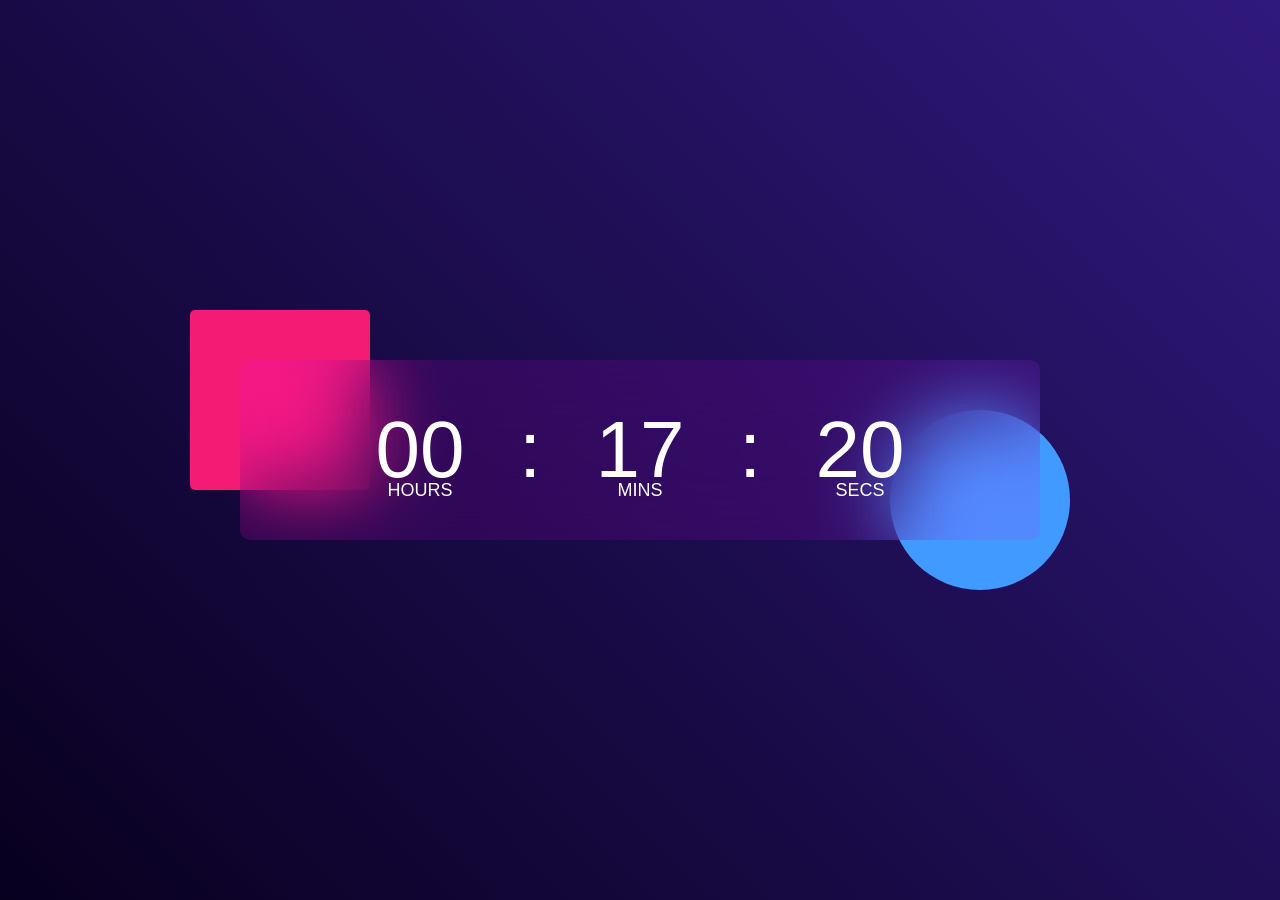
<file: Digital Clock/index.html>
<!DOCTYPE html>
<html lang="en">
<head>
  <meta charset="UTF-8">
  <meta name="viewport" content="width=device-width, initial-scale=1.0">
  <title>Digital Clock</title>
  <link rel="stylesheet" href="./style.css">
</head>
<body>
  <div class="hero">
    <div class="container">
      <div class="clock">
       <span id="hrs">00</span>
       <span>:</span>
       <span id="min">00</span>
        <span>:</span>
        <span id="sec">00</span>

      </div>
    </div>
    
  </div>
  <script src="./index.js"></script>
</body>
</html>
</file>
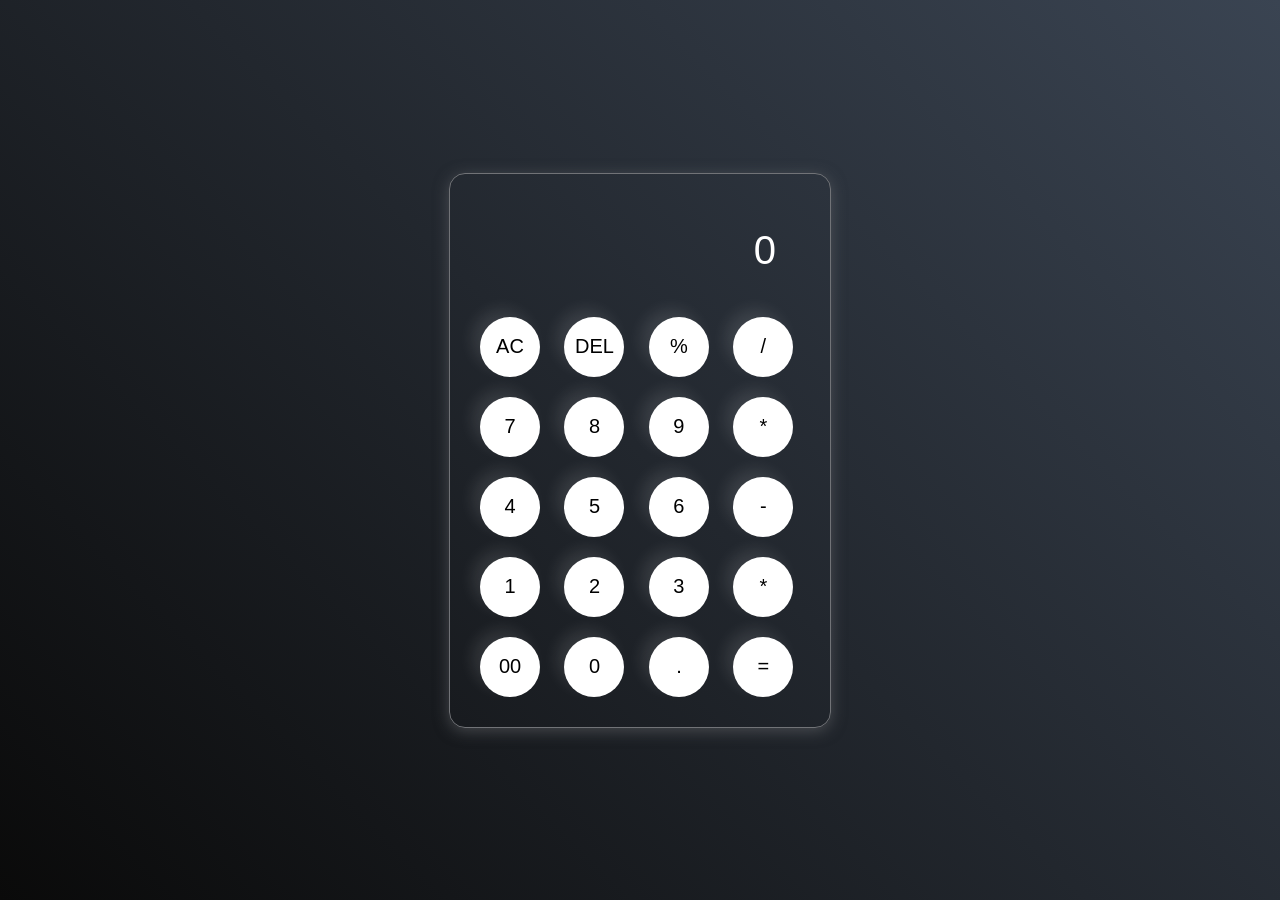
<file: CALCULATOR/index3.html>
<!DOCTYPE html>
<html lang="en">
<head>
  <meta charset="UTF-8">
  <meta name="viewport" content="width=device-width, initial-scale=1.0">
  <title>CALCULATOR</title>
  <link rel="stylesheet" href="./style3.css">
</head>
<body>
  <div class="calculator">
    <input type="text" placeholder="0" id="inputBox">
    
<div>
<button>AC</button>
<button>DEL</button>
<button>%</button>
<button>/</button>
</div>
<div>
  <button>7</button>
  <button>8</button>
  <button>9</button>
  <button>*</button>
</div>

<div>
  <button>4</button>
  <button>5</button>
  <button>6</button>
  <button>-</button>
</div>

<div>
  <button>1</button>
  <button>2</button>
  <button>3</button>
  <button>*</button>
</div>

<div>
  <button>00</button>
  <button>0</button>
  <button>.</button>
  <button>=</button>
</div>

</div>

  <script src="./index3.js"></script>
</body>
</html>
</file>
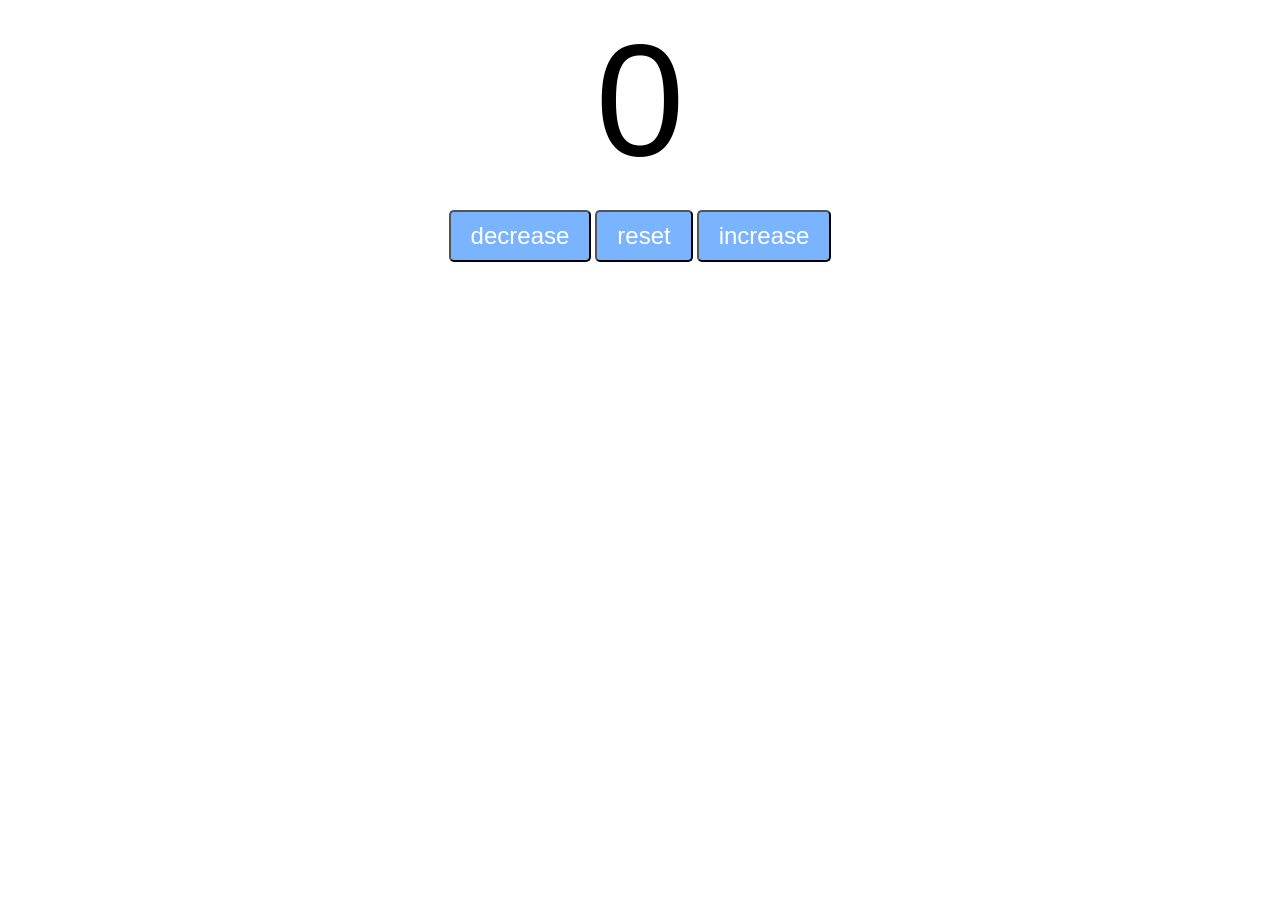
<file: Counter App/index2.html>
<!DOCTYPE html>
<html lang="en">
<head>
  <meta charset="UTF-8">
  <meta name="viewport" content="width=device-width, initial-scale=1.0">
  <title>COUNTER APP</title>
  <link rel="stylesheet" href="./style2.css">
</head>
<body>
  <label id="countLabel">0</label><br>
<div id="btnContainer">
<button id="decreaseBtn" class="buttons">decrease</button>
<button id="resetBtn" class="buttons">reset</button>
<button id="increaseBtn" class="buttons">increase</button>
  </div>
 <script src="./index2.js"></script> 
</body>
</html>
</file>
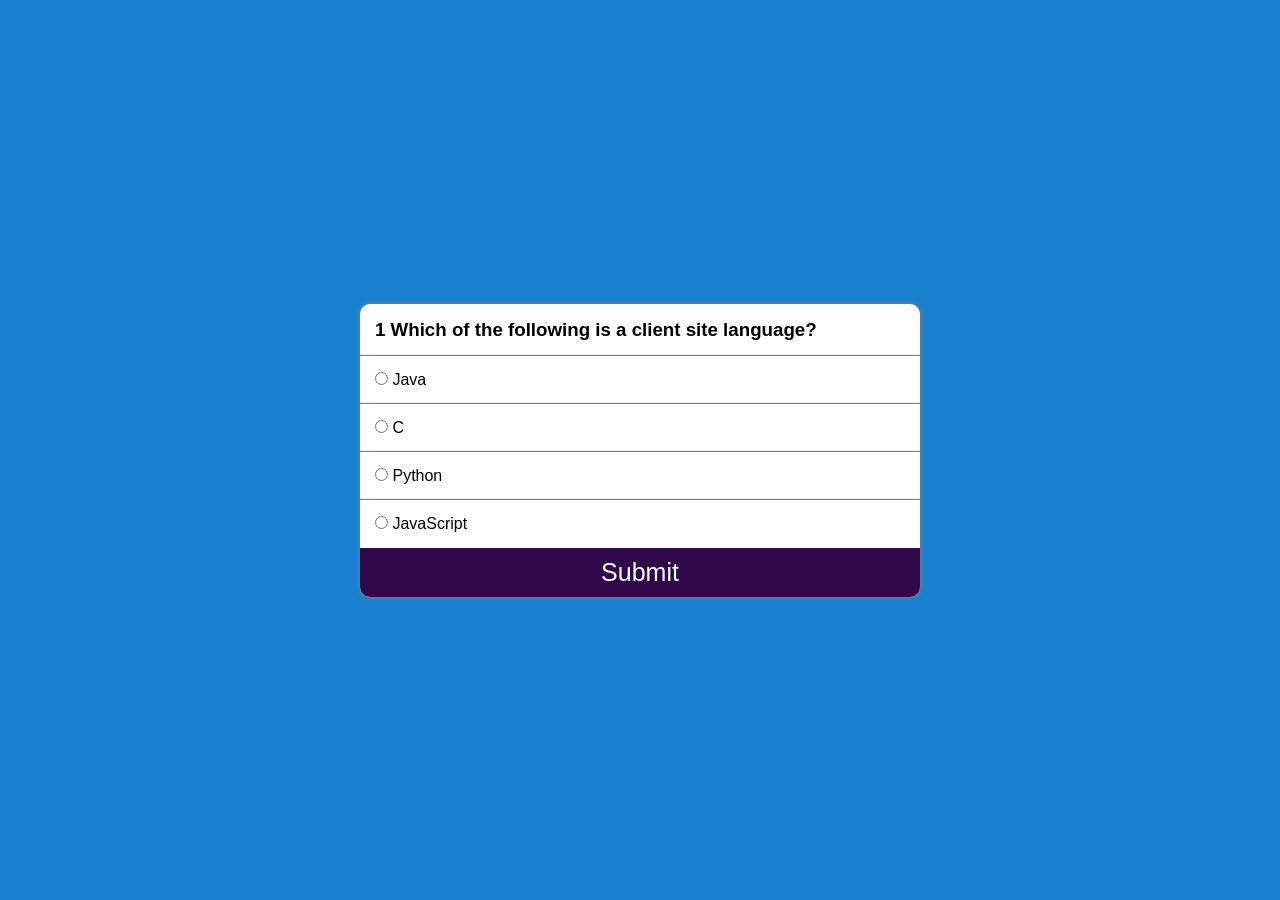
<file: QUIZ APP/index5.html>
<!DOCTYPE html>
<html lang="en">

<head>
  <meta charset="UTF-8">
  <meta http-equiv="X-UA-Compatible" content="IE=edge">
  <meta name="viewport" content="width=device-width, initial-scale=1.0">
  <title>QUIZ APP</title>
  <link rel="stylesheet" href="./style5.css" />
</head>

<body>
  <section class="main">

    <div class="container">
      <div class="col">
        <h3 id="questionBox">
          1.Lorem ipsum dolor sit amet, consectetur adipisicing elit Debitis?
        </h3>
      </div>
      <div class="col box">
        <input name="option" type="radio" id="first" value="a" required>
        <label for="first">Testing 1</label>
      </div>
      <div class="col box">
        <input name="option" type="radio" id="second" value="b" required>
        <label for="second">Testing 2</label>
      </div>
      <div class="col box">
        <input name="option" type="radio" id="third" value="c" required>
        <label for="third">Testing 3</label>
      </div>
      <div class="col box">
        <input name="option" type="radio" id="fourth" value="d" required>
        <label for="fourth">Testing 4</label>
      </div>
      <button id="submit">Submit</button>
    </div>

  </section>
  <script src="./index5.js"></script>
</body>

</html>
</file>
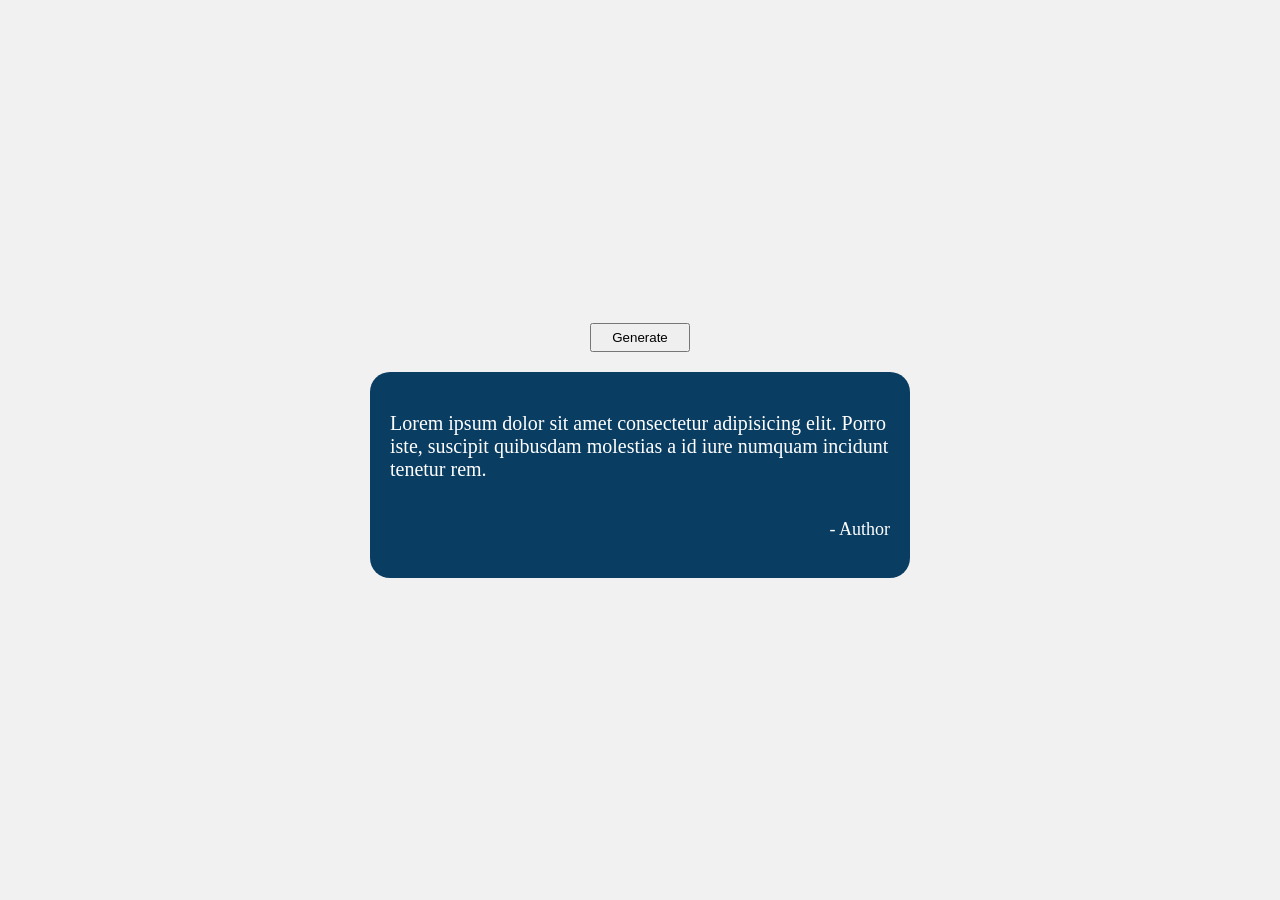
<file: Random Quote/index8.html>
<!DOCTYPE html>
<html lang="en">

<head>
  <meta charset="UTF-8" />
  <meta name="viewport" content="width=device-width, initial-scale=1.0" />
  <title>Random Quote</title>
  <link rel="stylesheet" href="./style8.css" />
</head>

<body>
<button id="btn">Generate</button>
  <div class="container">

    <p id="quote">
      Lorem ipsum dolor sit amet consectetur adipisicing elit. Porro iste,
      suscipit quibusdam molestias a id iure numquam incidunt tenetur rem.
    </p>

    <p id="author">- Author</p>

  </div>

  <script src="./index8.js"></script>
</body>

</html>
</file>
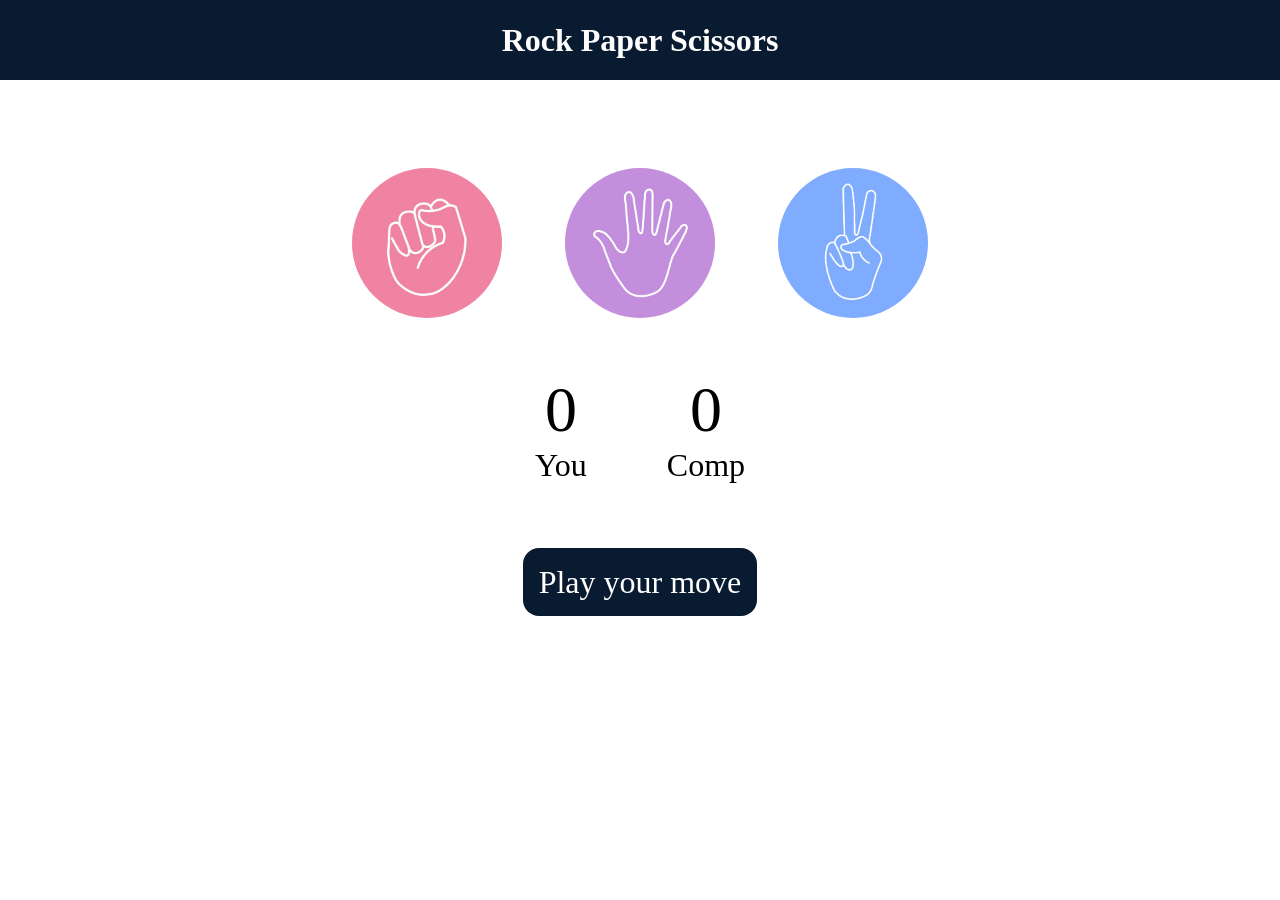
<file: Rock Paper Scissors Game/index7.html>
<!DOCTYPE html>
<html lang="en">

<head>
  <meta charset="UTF-8" />
  <meta name="viewport" content="width=device-width, initial-scale=1.0" />
  <title>Rock Paper Scissors Game</title>
  <link rel="stylesheet" href="./style7.css" />
</head>

<body>
  <h1>Rock Paper Scissors</h1>
  <div class="choices">
    <div class="choice" id="rock">
      <img src="./17.jpg" />
    </div>
    <div class="choice" id="paper">
      <img src="./27.jpg" />
    </div>
    <div class="choice" id="scissors">
      <img src="./47.jpg" />
    </div>
  </div>

  <div class="score-board">
    <div class="score">
      <p id="user-score">0</p>
      <p>You</p>
    </div>
    <div class="score">
      <p id="comp-score">0</p>
      <p>Comp</p>
    </div>
  </div>

  <div class="msg-container">
    <p id="msg">Play your move</p>
  </div>
  <script src="./index7.js"></script>
</body>

</html>
</file>
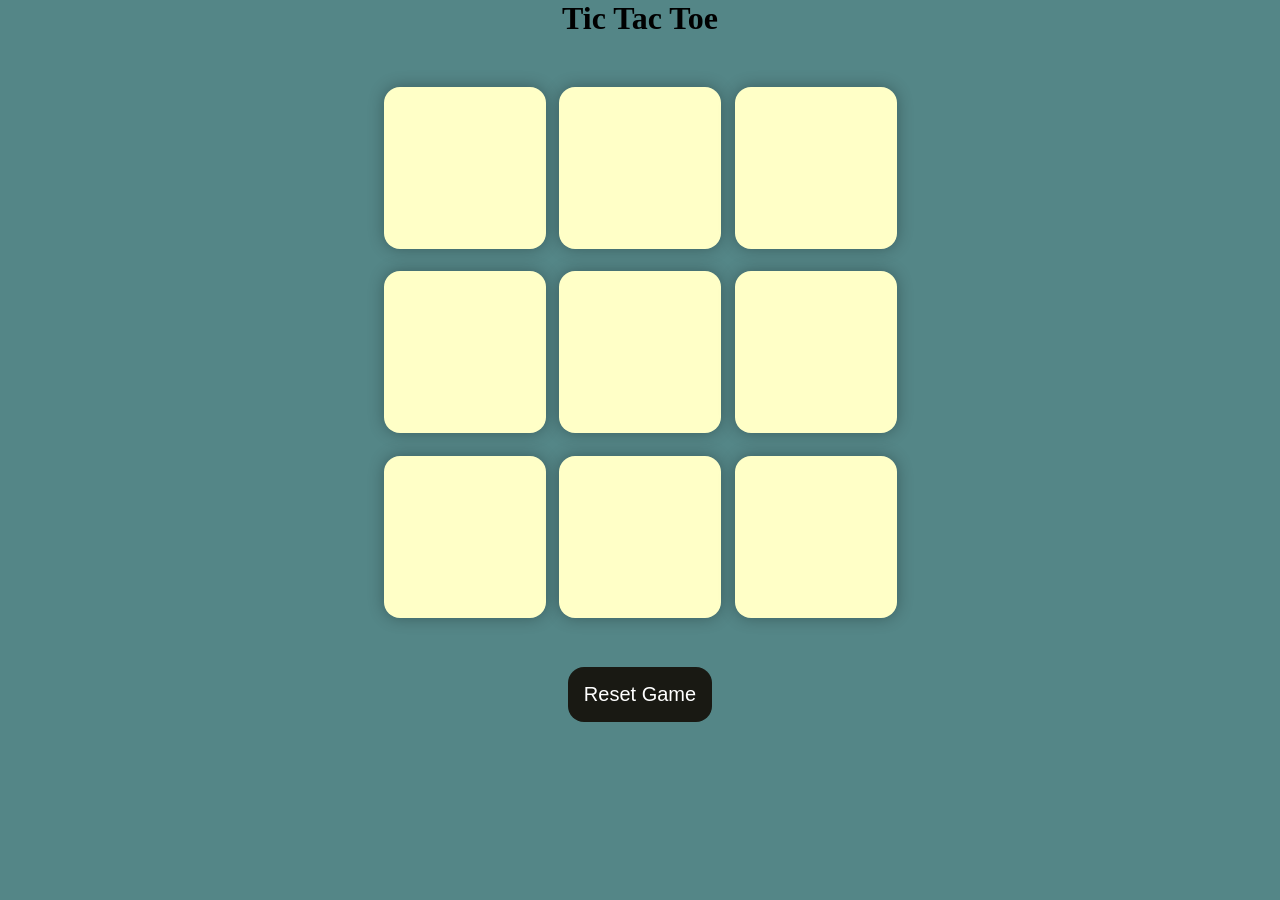
<file: Tic-Tac-Toe Game/index6.html>
<!DOCTYPE html>
<html lang="en">

<head>
  <meta charset="UTF-8" />
  <meta name="viewport" content="width=device-width, initial-scale=1.0" />
  <title>Tic-Tac-Toe Game</title>
  <link rel="stylesheet" href="./style6.css" />
</head>

<body>
  <div class="msg-container hide">
    <p id="msg">Winner</p>
    <button id="new-btn">New Game</button>
  </div>
  <main>
    <h1>Tic Tac Toe</h1>
    <div class="container">
      <div class="game">
        <button class="box"></button>
        <button class="box"></button>
        <button class="box"></button>
        <button class="box"></button>
        <button class="box"></button>
        <button class="box"></button>
        <button class="box"></button>
        <button class="box"></button>
        <button class="box"></button>
      </div>
    </div>
    <button id="reset-btn">Reset Game</button>
  </main>
  <script src="./index6.js"></script>
</body>

</html>
</file>
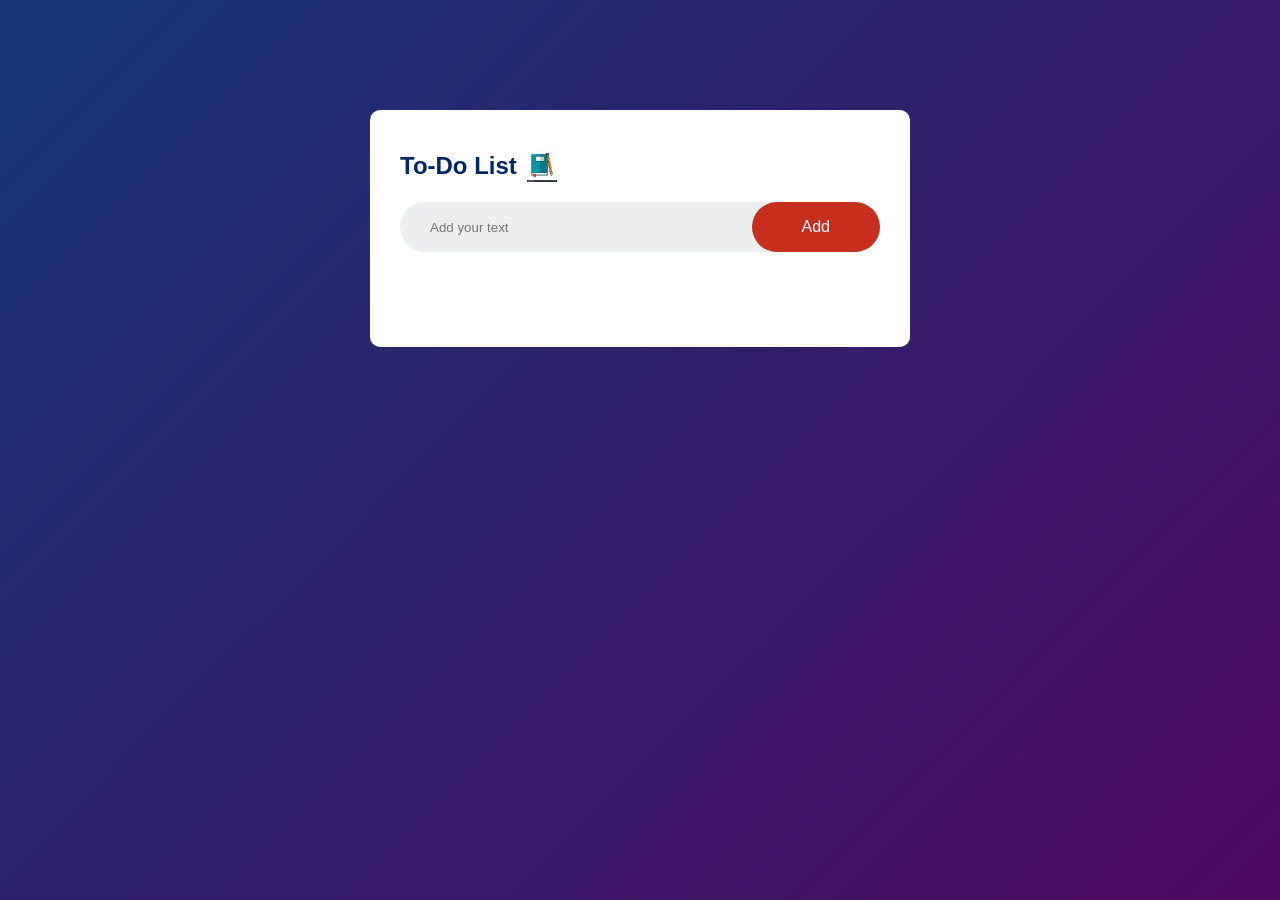
<file: TO-DO List/index4.html>
<!DOCTYPE html>
<html lang="en">
<head>
  <meta charset="UTF-8">
  <meta name="viewport" content="width=device-width, initial-scale=1.0">
  <title>TO-DO LIST APP</title>
  <link rel="stylesheet" href="./style4.css">
</head>
<body>
  <div class="container">
    <div class="todo-app">
      <h2>To-Do List <img src="./download (3).jpg"  srcset=""></h2>
      <div class="row">
        <input type="text" id="input-box" placeholder="Add your text">
        <button onclick="addTask()">Add</button>
      </div>
      <ul id="list-Container">
    
      </ul>
    </div>
  </div>
  <script src="./index4.js"></script>
</body>
</html>
</file>
<file: Digital Clock/style.css>
*{
margin: 0;
padding: 0;
font-family: 'Poppins',sans-serif;
box-sizing: border-box;
}
.hero{
  width: 100%;
  min-height: 100vh;
  background: linear-gradient(45deg,#08001f,#30197d);
  color: #fff;
  position: relative;
}
.container{
  width: 800px;
  height: 180px;
  position: absolute;
  top: 50%;
  left: 50%;
  transform: translate(-50%,-50%);


}
.clock{
  width: 100%;
  height: 100%;
  background: rgba(235,0,255,0.11);
  border-radius: 10px;
  display: flex;
  align-items: center;
  justify-content: center;
  backdrop-filter: blur(40px);
}

.container::before{
  content:'';
  width:180px;
  height: 180px;
  background: #f41b75;
  border-radius: 5px;
  position: absolute;
  left: -50px;
  top:-50px;
  z-index:-1;
}

.container::after{
  content: '';
  width: 180px;
  height: 180px;
  background: #419aff;
  border-radius: 50%;
  position: absolute;
  right: -30px;
  bottom: -50px;
  z-index: -1;
}
.clock span{
  font-size: 80px;
  width: 110px;
  display: inline-block;
  text-align: center;
  position: relative;
}
.clock span::after{
  
  font-size: 18px;
  position: absolute;
  bottom: -5px;
  left: 50%;
  transform: translateX(-50%);
}
#hrs::after{
  content: 'HOURS';
} 
#min::after{
  content: 'MINS';
}
#sec::after{
  content: 'SECS';
}
</file>
<file: CALCULATOR/style3.css>
*{
  margin: 0;
  padding: 0;
  box-sizing: border-box;
  font-family: 'Poppins',sans-serif;

}
body{
  width: 100%;
  height: 100vh;
  display: flex;
  justify-content: center;
  align-items: center;
  background: linear-gradient(45deg,#0a0a0a,#3a4452);
}
.calculator{
  border: 1px solid #717377;
  padding: 20px;
  border-radius:16px ;
  background: transparent;
  box-shadow: 0px 3px 15px rgba(113,115,119,0.5);

} 
input{
  width: 320px;
  border: none;
  padding: 24px;
  margin: 10px;
  background: transparent;
  box-shadow: 0px,3px,15px rgbs(84,84,84,0.1);
  font-size: 40px;
  text-align: right;
  cursor: pointer;
  color: #ffffff;

}
input::placeholder{
  color: #ffffff;
}
button{
  border: none;
  width: 60px;
  height: 60px;
  margin: 10px;
  border-radius: 50%;
  background: transparent;
  background: #ffffff;
  font-size: 20px;
  box-shadow: -8px -8px 15px rgba(255,255,255,0.1);
  cursor: pointer;
}
</file>
<file: Counter App/style2.css>
#countLabel{
  display: block;
  text-align: center;
  text-align: center;
  font-size: 10em;
  font-family: Helvetica ;
}
#btnContainer{
  text-align: center;

}
.buttons{
  padding: 10px 20px;
  font-size: 1.5em;
  color: white;
  background-color:hsl(214,100%,74%);
  border-radius: 5px;
  cursor: pointer;
  transition: background-color 0.25s;

}
.buttons:hover{
  background-color:hsl(214, 100%, 56%) ;
}
</file>
<file: QUIZ APP/style5.css>
* {
  padding: 0;
  margin: 0;
  box-sizing: border-box;
  font-family: 'Poppins', sans-serif;
}

@import url('https://fonts.googleapis.com/css2?family=Poppins:wght@100&display=swap');

.main {
  width: 100%;
  height: 100vh;
  display: flex;
  justify-content: center;
  align-items: center;
  background-color: rgb(24, 128, 207);
}

.container {
  width: 35rem;
  box-shadow: 0px 0px 5px grey;
  display: flex;
  background-color: white;
  border-radius: 10px;
  overflow: hidden;
  flex-direction: column;
}

.col {
  text-align: justify;
  padding: 15px;
  width: 95%;
}

#submit {
  width: 100%;
  background-color: rgb(47, 8, 73);
  transition: 0.5s;
  color: white;
  outline: none;
  border: none;
  font-size: 25px;
  display: block;
  padding: 10px;
  cursor: pointer;
}

#submit:hover {
  background-color: rgb(34, 6, 53);
}

.box {
  box-shadow: 0px -1px 1px grey;
  width: 100%;
}
</file>
<file: Random Quote/style8.css>
body {
  display: flex;
  flex-direction: column;
  justify-content: center;
  align-items: center;
  min-height: 100vh;
  margin: 0;
  background: #f1f1f1;
}

.container {
  width: 500px;
  min-height: 160px;
  padding: 20px;
  border-radius: 20px;
  background-color: #0a3d62;
  color: #fff;
  display: flex;
  flex-direction: column;
  justify-content: space-around;
}

#quote {
  font-size: 20px;
}

#author {
  font-size: 18px;
  align-self: flex-end;
}

button {
 cursor: pointer;
  padding: 5px 20px;
  margin-bottom: 20px;

}
</file>
<file: Rock Paper Scissors Game/style7.css>
* {
  margin: 0;
  padding: 0;
  text-align: center;
}

h1 {
  background-color: #081b31;
  color: #fff;
  height: 5rem;
  line-height: 5rem;
}

.choice {
  height: 165px;
  width: 165px;
  border-radius: 50%;
  display: flex;
  justify-content: center;
  align-items: center;
}

.choice:hover {
  cursor: pointer;
  background-color: #081b31;
}

img {
  height: 150px;
  width: 150px;
  object-fit: cover;
  border-radius: 50%;
}

.choices {
  display: flex;
  justify-content: center;
  align-items: center;
  gap: 3rem;
  margin-top: 5rem;
}

.score-board {
  display: flex;
  justify-content: center;
  align-items: center;
  font-size: 2rem;
  margin-top: 3rem;
  gap: 5rem;
}

#user-score,
#comp-score {
  font-size: 4rem;
}

.msg-container {
  margin-top: 5rem;
}

#msg {
  background-color: #081b31;
  color: #fff;
  font-size: 2rem;
  display: inline;
  padding: 1rem;
  border-radius: 1rem;
}
</file>
<file: Tic-Tac-Toe Game/style6.css>
* {
  margin: 0;
  padding: 0;
}

body {
  background-color: #548687;
  text-align: center;
}

.container {
  height: 70vh;
  display: flex;

  justify-content: center;
  align-items: center;
}

.game {
  height: 60vmin;
  width: 60vmin;
  display: flex;
  flex-wrap: wrap;
  justify-content: center;
  align-items: center;
  gap: 1.5vmin;
}

.box {
  height: 18vmin;
  width: 18vmin;
  border-radius: 1rem;
  border: none;
  box-shadow: 0 0 1rem rgba(0, 0, 0, 0.3);
  font-size: 8vmin;
  color: #b0413e;
  background-color: #ffffc7;
}

#reset-btn {
  padding: 1rem;
  font-size: 1.25rem;
  background-color: #191913;
  color: #fff;
  border-radius: 1rem;
  border: none;
}

#new-btn {
  padding: 1rem;
  font-size: 1.25rem;
  background-color: #191913;
  color: #fff;
  border-radius: 1rem;
  border: none;
}

#msg {
  color: #ffffc7;
  font-size: 5vmin;
}

.msg-container {
  height: 100vmin;
  display: flex;
  justify-content: center;
  align-items: center;
  flex-direction: column;
  gap: 4rem;
}

.hide {
  display: none;
}
</file>
<file: TO-DO List/style4.css>
*{
  margin: 0;
  padding: 0;
  font-family: 'Poppins',sans-serif;
  box-sizing: border-box;

}
.container{
  width: 100%;
  min-height: 100vh;
  background: linear-gradient(135deg,#153677,#4e085f);
  padding: 10px;

}
.todo-app{
  width: 100%;
  max-width: 540px;
  background: #fff;
  margin: 100px auto 20px;
  padding: 40px 30px 70px;
  border-radius: 10px;
}
.todo-app h2{
  color: #002765;
  display: flex;
  align-items: center;
  margin-bottom: 20px;

}
.todo-app h2 img{
  width: 30px;
  margin-left: 10px;

}
.row{
  display: flex;
  align-items: center;
  justify-content: space-between;
  background: #edeef0;
  border-radius: 30px;
  padding-left: 20px;
  margin-bottom: 25px;
}
input{
  flex: 1;
  border: none;
  outline: none;
  background: transparent;
  padding: 10px;
  font-weight: 14px;
}
button{
  border: none;
  outline: none;
  padding: 16px 50px;
  background: #c62e1d;
  color: #fff;
  font-size: 16px;
  cursor: pointer;
  border-radius: 40px;
}
ul li{
  list-style: none;
  font-size: 17px;
  padding: 12px 8px 12px 50px;
  user-select: none;
  cursor: pointer;
 position: relative;
}
ul li::before{
  content: '';
  position: absolute;
  height: 28px;
  width: 28px;
  border-radius: 50%;
  background-image:url("download (4).jpg") ;
  background-size: cover;
  background-position: center;
  top: 12px;
  left: 8px;

}
ul li.checked{
  color: #555;
  text-decoration: line-through;
}
ul li.checked::before{
  background-image:url(download.png) ;

}
ul li span{
  position: absolute;
  right: 0;
  top: 5px;
  width: 40px;
  height: 40px;
  font-size: 22px;
  color: #555;
  line-height: 40px;
  text-align: center;
  border-radius: 50%;
}
ul li span:hover{
  background: #edeef0;

}
</file>
